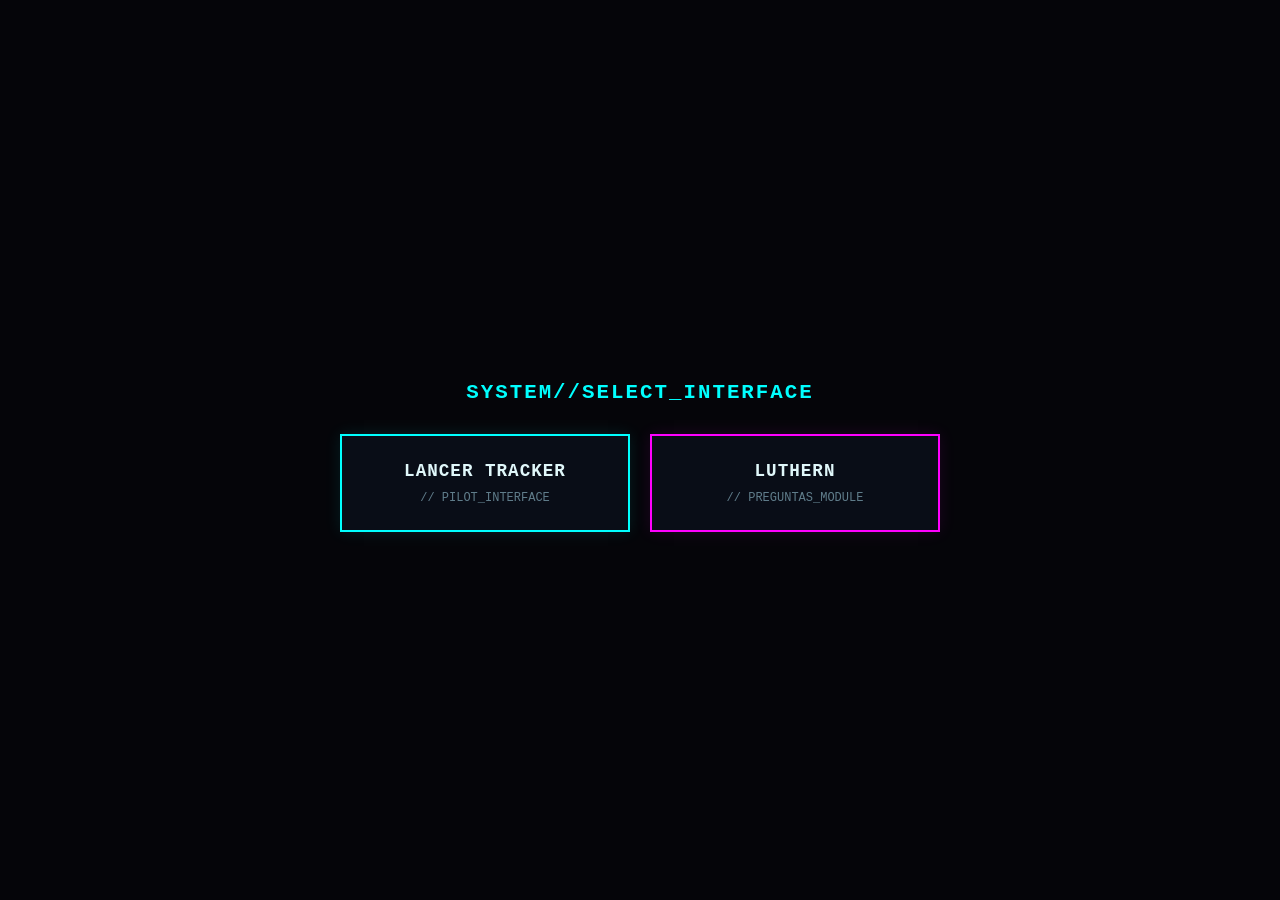
<file: index.html>
<!DOCTYPE html>
<html lang="es">
<head>
    <meta charset="UTF-8">
    <meta name="viewport" content="width=device-width, initial-scale=1.0">
    <title>SYSTEM // SELECT INTERFACE</title>
    <style>
        :root {
            --bg-page: #050509;
            --card-bg: rgba(10, 15, 25, 0.9);
            --border-primary: #00ffff;
            --border-secondary: #ff00ff;
            --text-main: #e0f7fa;
            --text-muted: #607d8b;
            --font-main: 'Courier New', Courier, monospace;
        }

        body {
            background-color: var(--bg-page);
            color: var(--text-main);
            font-family: var(--font-main);
            display: flex;
            flex-direction: column;
            justify-content: center;
            align-items: center;
            min-height: 100vh;
            margin: 0;
            padding: 20px;
            box-sizing: border-box;
        }

        h1 {
            font-size: 1.3rem;
            letter-spacing: 2px;
            color: var(--border-primary);
            margin-bottom: 30px;
            text-align: center;
        }

        .menu-container {
            display: flex;
            gap: 20px;
            flex-wrap: wrap;
            justify-content: center;
            max-width: 600px;
            width: 100%;
        }

        .btn-card {
            flex: 1 1 220px;
            background: var(--card-bg);
            border: 2px solid var(--border-primary);
            padding: 25px 20px;
            text-decoration: none;
            color: var(--text-main);
            text-align: center;
            transition: all 0.3s ease;
            display: flex;
            flex-direction: column;
            gap: 10px;
            align-items: center;
            box-shadow: 0 0 15px rgba(0, 255, 255, 0.1);
        }

        .btn-card:hover {
            background: rgba(0, 255, 255, 0.1);
            box-shadow: 0 0 20px rgba(0, 255, 255, 0.3);
            transform: translateY(-3px);
        }

        .btn-card.luthern {
            border-color: var(--border-secondary);
            box-shadow: 0 0 15px rgba(255, 0, 255, 0.1);
        }

        .btn-card.luthern:hover {
            background: rgba(255, 0, 255, 0.1);
            box-shadow: 0 0 20px rgba(255, 0, 255, 0.3);
        }

        .title {
            font-weight: bold;
            font-size: 1.1rem;
            letter-spacing: 1px;
        }

        .subtitle {
            font-size: 0.75rem;
            color: var(--text-muted);
        }
    </style>
</head>
<body>

    <h1>SYSTEM//SELECT_INTERFACE</h1>

    <main class="menu-container">
        <!-- Apunta al index.html dentro de LancerTracker -->
        <a href="LancerTracker/index.html" class="btn-card">
            <span class="title">LANCER TRACKER</span>
            <span class="subtitle">// PILOT_INTERFACE</span>
        </a>

        <!-- Apunta directamente a preguntas.html dentro de Luthern -->
        <a href="Luthern/preguntas.html" class="btn-card luthern">
            <span class="title">LUTHERN</span>
            <span class="subtitle">// PREGUNTAS_MODULE</span>
        </a>
    </main>

</body>
</html>
</file>
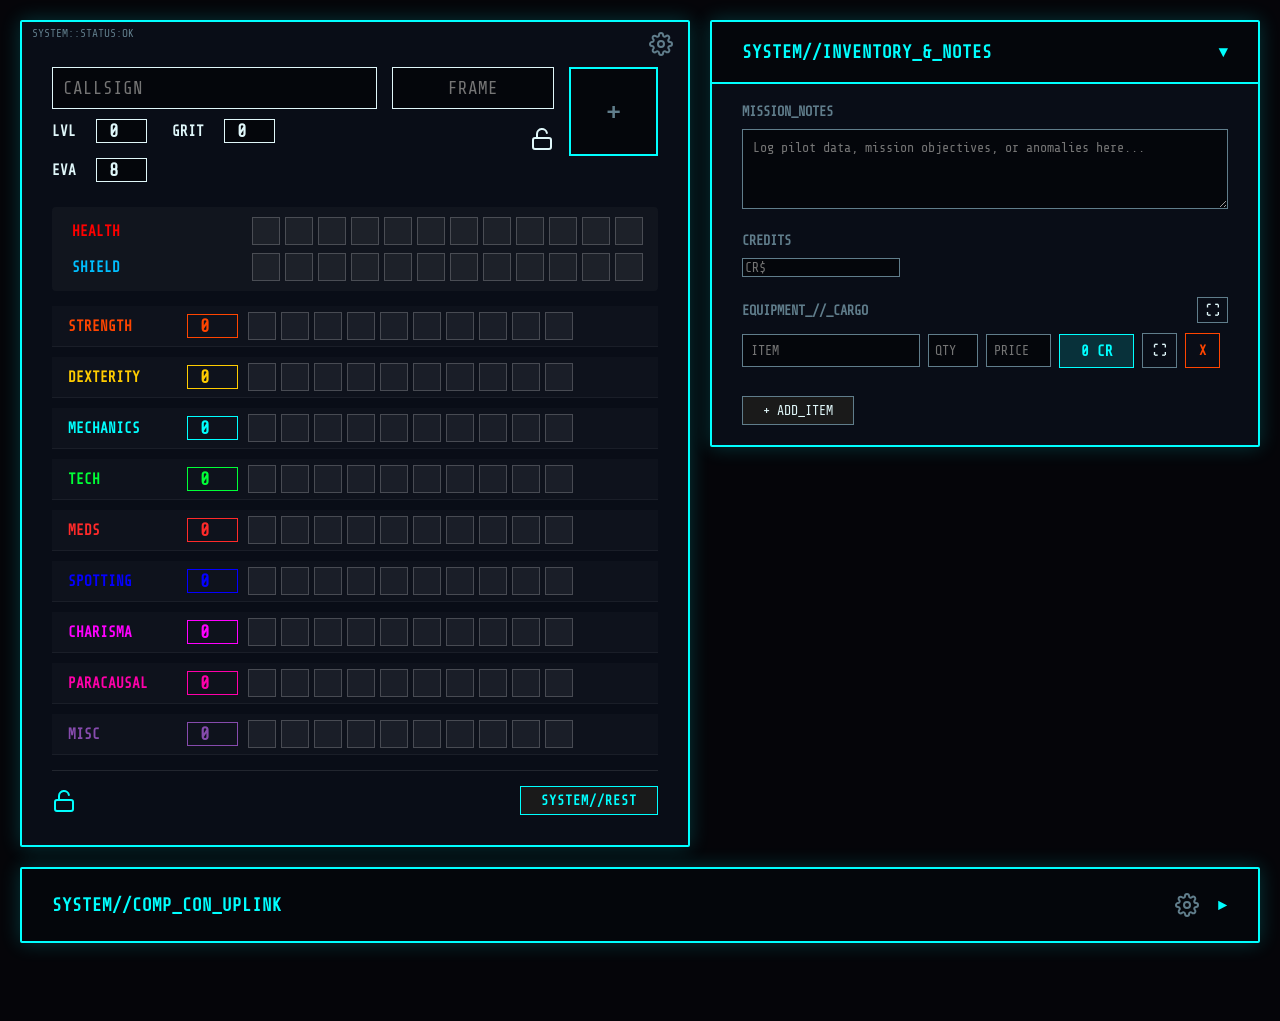
<file: LancerTracker/index.html>
<!DOCTYPE html>
<html lang="es">

<head>
    <meta charset="UTF-8">
    <meta name="viewport" content="width=device-width, initial-scale=1.0">
    <title>LANCER | Pilot Stamina Tracker</title>
    <link rel="stylesheet" href="style.css">
</head>

<body>

    <main id="app-container">

        <section class="top-boards-container">

            <article class="card" id="main-card">

                <button id="settings-toggle" title="Abrir Configuración">
                    <svg viewBox="0 0 24 24" fill="none" stroke="currentColor" stroke-width="2" stroke-linecap="round"
                        stroke-linejoin="round">
                        <circle cx="12" cy="12" r="3"></circle>
                        <path
                            d="M19.4 15a1.65 1.65 0 0 0 .33 1.82l.06.06a2 2 0 0 1 0 2.83 2 2 0 0 1-2.83 0l-.06-.06a1.65 1.65 0 0 0-1.82-.33 1.65 1.65 0 0 0-1 1.51V21a2 2 0 0 1-2 2 2 2 0 0 1-2-2v-.09A1.65 1.65 0 0 0 9 19.4a1.65 1.65 0 0 0-1.82.33l-.06.06a2 2 0 0 1-2.83 0 2 2 0 0 1 0-2.83l.06-.06a1.65 1.65 0 0 0 .33-1.82 1.65 1.65 0 0 0-1.51-1H3a2 2 0 0 1-2-2 2 2 0 0 1 2-2h.09A1.65 1.65 0 0 0 4.6 9a1.65 1.65 0 0 0-.33-1.82l-.06-.06a2 2 0 0 1 0-2.83 2 2 0 0 1 2.83 0l.06.06a1.65 1.65 0 0 0 1.82.33H9a1.65 1.65 0 0 0 1-1.51V3a2 2 0 0 1 2-2 2 2 0 0 1 2 2v.09a1.65 1.65 0 0 0 1 1.51 1.65 1.65 0 0 0 1.82-.33l.06-.06a2 2 0 0 1 2.83 0 2 2 0 0 1 0 2.83l-.06.06a1.65 1.65 0 0 0-.33 1.82V9a1.65 1.65 0 0 0 1.51 1H21a2 2 0 0 1 2 2 2 2 0 0 1-2 2h-.09a1.65 1.65 0 0 0-1.51 1z">
                        </path>
                    </svg>
                </button>

                <aside id="settings-panel">
                    <header class="settings-header">
                        <h3>SYSTEM//CONFIG</h3>
                        <button id="close-settings" class="mgr-btn exit">X</button>
                    </header>

                    <section class="settings-section">
                        <h4>THEME & DISPLAY</h4>
                        <section style="display:flex; flex-direction:column; gap:10px;">
                            <select id="theme-selector">
                                <option value="#00ffff">Tema: Tech (Default)</option>
                            </select>
                            <button class="mgr-btn danger" onclick="resetBackgrounds()">Restaurar Fondos a
                                Default</button>
                        </section>
                    </section>

                    <section class="settings-section">
                        <h4>IMAGE_MANAGER</h4>
                        <section style="display:flex; flex-direction:column; gap:10px;">
                            <input type="file" id="image-upload" accept="image/*">
                            <select id="image-selector">
                                <option value="">-- Seleccionar Imagen --</option>
                            </select>
                            <section style="display:flex; gap:5px; flex-wrap:wrap; justify-content:center;">
                                <button class="mgr-btn" onclick="applyImage('page')">Fondo General</button>
                                <button class="mgr-btn" onclick="applyImage('card')">Fondo Tablero</button>
                                <button class="mgr-btn danger" onclick="deleteSelectedImage()">Eliminar</button>
                            </section>
                        </section>
                    </section>

                    <section class="settings-section">
                        <h4>SECURITY_OVERRIDE</h4>
                        <section style="display:flex; flex-direction:column; gap:10px;">
                            <button id="unlock-name-btn" class="mgr-btn">Desbloquear Nombres</button>
                            <button id="unlock-pips-btn" class="mgr-btn">Desbloquear Pips (Editar Capacidad)</button>
                        </section>
                    </section>

                    <section class="settings-section"
                        style="margin-top: auto; border-top: 1px solid var(--border-secondary); padding-top: 15px;">
                        <button id="hard-reset-btn" class="mgr-btn danger">SYSTEM//FACTORY_RESET</button>
                    </section>
                </aside>

                <header class="header">
                    <section class="header-col-left">
                        <input type="text" id="pilot-name" class="header-name" placeholder="CALLSIGN">

                        <section class="pilot-stats-row">
                            <figure class="grit-container">
                                <figcaption class="grit-label">LVL</figcaption>
                                <input type="number" id="level-value" class="attr-value grit-input" value="0" min="0">
                            </figure>
                            <figure class="grit-container">
                                <figcaption class="grit-label">GRIT</figcaption>
                                <input type="number" id="grit-value" class="attr-value grit-input" value="0" min="0">
                            </figure>
                            <figure class="grit-container">
                                <figcaption class="grit-label">EVA</figcaption>
                                <input type="number" id="evasion-value" class="attr-value grit-input" value="8" min="0">
                            </figure>
                        </section>
                    </section>

                    <section class="header-col-right">
                        <input type="text" id="mech-class" class="header-class" placeholder="FRAME">

                        <section style="display: flex; gap: 10px; align-items: center; align-self: flex-end;">
                            <button id="lock-icon-container" title="Bloquear Identificación">
                                <svg id="lock-icon-svg" viewBox="0 0 24 24" fill="none" stroke="currentColor"
                                    stroke-width="2" stroke-linecap="round" stroke-linejoin="round">
                                    <path d="M7 11V7a5 5 0 0 1 9.9-1"></path>
                                    <rect x="3" y="11" width="18" height="11" rx="2" ry="2"></rect>
                                </svg>
                            </button>
                            
                            <button id="avatar-toggle-btn" class="mgr-btn" title="Ver Avatar" style="width: 28px; height: 28px; padding: 4px; display: none; align-items: center; justify-content: center; background: transparent; border: 1px solid var(--text-muted); border-radius: 2px;">
                                <svg viewBox="0 0 24 24" fill="none" stroke="currentColor" stroke-width="2" stroke-linecap="round" stroke-linejoin="round"><path d="M20 21v-2a4 4 0 0 0-4-4H8a4 4 0 0 0-4 4v2"></path><circle cx="12" cy="7" r="4"></circle></svg>
                            </button>
                        </section>
                    </section>

                    <aside id="avatar-dropdown" class="avatar-wrapper">
                        <section class="header-col-avatar" id="avatar-container" title="Subir Foto del Piloto / Mech">
                            <span class="avatar-placeholder" id="avatar-placeholder">+</span>
                        </section>
                    </aside>
                    <input type="file" id="avatar-upload" accept="image/*" style="display:none;">

                </header>

                <section id="stats-container">
                </section>

                <footer class="board-footer">
                    <button id="pips-lock-container" title="Fijar Capacidad (Bloquear Edición)">
                        <svg id="pips-lock-svg" viewBox="0 0 24 24" fill="none" stroke="currentColor" stroke-width="2"
                            stroke-linecap="round" stroke-linejoin="round">
                            <path d="M7 11V7a5 5 0 0 1 9.9-1"></path>
                            <rect x="3" y="11" width="18" height="11" rx="2" ry="2"></rect>
                        </svg>
                    </button>
                    <button id="rest-btn" class="mgr-btn rest-btn">SYSTEM//REST</button>
                </footer>
            </article>

            <article class="card collapsible-card" id="inventory-card">
                <section class="inventory-inner">
                    <header class="card-header toggle-header" id="inventory-toggle">
                        <h3>SYSTEM//INVENTORY_&_NOTES</h3>
                        <span id="inventory-chevron">▼</span>
                    </header>

                    <section id="inventory-body" class="card-body">
                        <section class="settings-section" style="margin-bottom: 20px;">
                            <h4>MISSION_NOTES</h4>
                            <textarea id="pilot-notes" class="lancer-textarea"
                                placeholder="Log pilot data, mission objectives, or anomalies here..."></textarea>
                        </section>

                        <section class="settings-section" style="margin-bottom: 20px;">
                            <h4>CREDITS</h4>
                            <input type="number" id="credits-input" class="inv-input" placeholder="CR$">
                        </section>

                        <section class="settings-section">
                            <header style="display: flex; justify-content: space-between; align-items: center; margin-bottom: 10px;">
                                <h4 style="margin: 0;">EQUIPMENT_//_CARGO</h4>
                                <button id="global-expand-inv-btn" class="inv-expand-btn" style="padding: 2px 8px; width:auto; height: 26px;" title="Ver Manifiesto Detallado">⛶</button>
                            </header>
                            <section id="inventory-list">
                            </section>
                            <button id="add-item-btn" class="mgr-btn"
                                style="margin-top: 10px; width: auto; padding: 6px 20px;">+ ADD_ITEM</button>
                        </section>
                    </section>
                </section>
            </article>
        </section>

        <article class="card collapsible-card shape-horizontal" id="compcon-card">
            
            <header class="card-header toggle-header collapsed-header" id="compcon-toggle">
                <h3>SYSTEM//COMP_CON_UPLINK</h3>
                
                <section class="compcon-controls" style="display: flex; gap: 15px; align-items: center;">
                    <button id="compcon-settings-btn" class="mgr-btn" title="Ajustes de Pantalla" style="width: 32px; height: 32px; padding: 4px; display: flex; align-items: center; justify-content: center; background: transparent; border: none;">
                        <svg viewBox="0 0 24 24" fill="none" stroke="currentColor" stroke-width="2" stroke-linecap="round" stroke-linejoin="round"><circle cx="12" cy="12" r="3"></circle><path d="M19.4 15a1.65 1.65 0 0 0 .33 1.82l.06.06a2 2 0 0 1 0 2.83 2 2 0 0 1-2.83 0l-.06-.06a1.65 1.65 0 0 0-1.82-.33 1.65 1.65 0 0 0-1 1.51V21a2 2 0 0 1-2 2 2 2 0 0 1-2-2v-.09A1.65 1.65 0 0 0 9 19.4a1.65 1.65 0 0 0-1.82.33l-.06.06a2 2 0 0 1-2.83 0 2 2 0 0 1 0-2.83l.06-.06a1.65 1.65 0 0 0 .33-1.82 1.65 1.65 0 0 0-1.51-1H3a2 2 0 0 1-2-2 2 2 0 0 1 2-2h.09A1.65 1.65 0 0 0 4.6 9a1.65 1.65 0 0 0-.33-1.82l-.06-.06a2 2 0 0 1 0-2.83 2 2 0 0 1 2.83 0l.06.06a1.65 1.65 0 0 0 1.82.33H9a1.65 1.65 0 0 0 1-1.51V3a2 2 0 0 1 2-2 2 2 0 0 1 2 2v.09a1.65 1.65 0 0 0 1 1.51 1.65 1.65 0 0 0 1.82-.33l.06-.06a2 2 0 0 1 2.83 0 2 2 0 0 1 0 2.83l-.06.06a1.65 1.65 0 0 0-.33 1.82V9a1.65 1.65 0 0 0 1.51 1H21a2 2 0 0 1 2 2 2 2 0 0 1-2 2h-.09a1.65 1.65 0 0 0-1.51 1z"></path></svg>
                    </button>
                    <span id="compcon-chevron">▼</span>
                </section>
            </header>
            
            <aside id="compcon-settings-menu" class="compcon-dropdown hidden">
                <h4 style="margin: 0 0 10px 0; font-size: 0.85rem; color: var(--text-muted); text-align: center;">DISPLAY_MODE</h4>
                <section style="display: flex; gap: 10px; justify-content: center;">
                    <button class="mgr-btn shape-btn active-shape" data-shape="horizontal" title="Horizontal" style="width: 40px; height: 40px; padding: 5px;">
                        <svg viewBox="0 0 24 24" fill="none" stroke="currentColor" stroke-width="2"><rect x="2" y="6" width="20" height="12" rx="2" ry="2"></rect></svg>
                    </button>
                    <button class="mgr-btn shape-btn" data-shape="square" title="Cuadrado" style="width: 40px; height: 40px; padding: 5px;">
                        <svg viewBox="0 0 24 24" fill="none" stroke="currentColor" stroke-width="2"><rect x="4" y="4" width="16" height="16" rx="2" ry="2"></rect></svg>
                    </button>
                    <button class="mgr-btn shape-btn" data-shape="vertical" title="Vertical" style="width: 40px; height: 40px; padding: 5px;">
                        <svg viewBox="0 0 24 24" fill="none" stroke="currentColor" stroke-width="2"><rect x="6" y="2" width="12" height="20" rx="2" ry="2"></rect></svg>
                    </button>
                </section>
            </aside>

            <section id="compcon-body" class="card-body compcon-app-body collapsed">
                <iframe id="compcon-frame"></iframe>
            </section>
        </article>
    </main>

    <aside id="expanded-inv-modal" class="modal-overlay">
        <section class="modal-box" style="max-width: 800px; width: 95%; max-height: 90vh; display: flex; flex-direction: column; padding: 25px;">
            <header class="settings-header" style="margin-bottom: 10px;">
                <h3>SYSTEM//CARGO_MANIFEST</h3>
                <button id="close-expanded-inv" class="mgr-btn exit">X</button>
            </header>
            
            <section id="expanded-inv-list" style="overflow-y: auto; flex: 1; padding-right: 8px;">
                </section>
            
            <button id="add-exp-item-btn" class="mgr-btn" style="margin-top: 15px;">+ ADD_ITEM</button>
        </section>
    </aside>

    <aside id="reset-modal" class="modal-overlay">
        <section class="modal-box">
            <h3 style="color: var(--border-secondary); margin-top:0;">WARNING: PURGE PROTOCOL</h3>
            <p style="font-size: 0.95rem; margin-bottom: 25px;">Estás a punto de borrar todos los datos, pips,
                inventario, configuraciones e imágenes de este piloto. Esta acción es irreversible.</p>
            <section style="display: flex; gap: 10px; justify-content: center;">
                <button id="cancel-reset-btn" class="mgr-btn" style="flex:1;">CANCELAR</button>
                <button id="confirm-reset-btn" class="mgr-btn danger" style="flex:1;" disabled>CONFIRMAR (3)</button>
            </section>
        </section>
    </aside>

    <script src="script.js"></script>
</body>

</html>
</file>
<file: LancerTracker/style.css>
@import url('https://fonts.googleapis.com/css2?family=Share+Tech+Mono&display=swap');

:root {
    --bg-page: #050509; 
    --card-bg: rgba(10, 15, 25, 0.9); 
    --border-primary: #00ffff; 
    --border-secondary: #ff4500; 
    --text-main: #e0f7fa; 
    --text-muted: #607d8b; 
    --pip-empty: rgba(255, 255, 255, 0.05); 
    --pip-fatigue: #ff8c00; 
    --pip-null: #212121; 
    --pip-health: #ff0000; 
    --font-main: 'Share Tech Mono', 'Courier New', monospace; 
}

body {
    font-family: var(--font-main);
    background-color: var(--bg-page); 
    background-size: cover;
    background-position: center;
    background-attachment: fixed;
    color: var(--text-main);
    display: flex;
    justify-content: center;
    align-items: flex-start;
    min-height: 100vh;
    padding: 20px;
    margin: 0;
    transition: background-image 0.5s ease, background-color 0.5s ease;
    user-select: none; 
    -webkit-user-select: none;
}

input, select, textarea { user-select: auto; -webkit-user-select: auto; }
figure { margin: 0; padding: 0; }

/* Contenedor Principal */
#app-container {
    display: flex;
    flex-direction: column;
    align-items: center;
    gap: 20px;
    width: 100%;
    max-width: 1600px; 
    transition: max-width 0.4s ease;
}

/* Bloque Superior - ENSANCHADO A 550px */
.top-boards-container {
    display: grid;
    grid-template-columns: 1fr 550px; 
    gap: 20px;
    width: 100%;
    transition: grid-template-columns 0.4s cubic-bezier(0.25, 1, 0.5, 1);
}

.app-layout-stats-inv .top-boards-container { grid-template-columns: 1fr 550px; }
.app-layout-full-moved-square .top-boards-container { grid-template-columns: 1fr 850px; }
.app-layout-full-moved-vertical .top-boards-container { grid-template-columns: 1fr 550px; }

.card {
    background-color: var(--card-bg);
    background-size: cover;
    background-position: center;
    border: 2px solid var(--border-primary);
    border-radius: 2px; 
    padding: 30px;
    box-shadow: 0 0 20px rgba(0, 255, 255, 0.2); 
    width: 100%;
    position: relative;
    overflow: hidden;
    box-sizing: border-box;
    transition: border-color 0.3s ease;
}

#main-card {
    grid-column: 1;
    grid-row: 1 / span 2; 
    align-self: start;
    max-width: 750px; 
    justify-self: end; 
}

#inventory-card {
    grid-column: 2;
    grid-row: 1;
    padding: 0; 
    width: 100%; 
    transition: width 0.4s ease;
}

.card::before { content: "SYSTEM::STATUS:OK"; position: absolute; top: 5px; left: 10px; font-size: 0.7rem; color: var(--text-muted); }
#inventory-card::before, #compcon-card::before { display: none; } 

#settings-toggle, #lock-icon-container, #pips-lock-container {
    background: transparent; border: none; padding: 0; outline: none;
}

#settings-toggle { position: absolute; top: 10px; right: 15px; cursor: pointer; color: var(--text-muted); transition: transform 0.3s, color 0.3s; z-index: 10; width: 24px; height: 24px; }
#settings-toggle:hover { color: var(--border-primary); transform: rotate(90deg); }

#settings-panel {
    position: absolute; top: 0; right: -100%; width: 250px; height: 100%;
    background: rgba(5, 5, 9, 0.98); border-left: 2px solid var(--border-primary);
    padding: 20px; box-sizing: border-box; transition: right 0.3s ease, border-color 0.3s ease; z-index: 20;
    display: flex; flex-direction: column; gap: 20px; overflow-y: auto;
}
#settings-panel.open { right: 0; }

.settings-header { display: flex; justify-content: space-between; align-items: center; border-bottom: 1px solid var(--border-primary); padding-bottom: 10px; transition: border-color 0.3s ease; }
.settings-header h3 { margin: 0; font-size: 1rem; color: var(--border-primary); transition: color 0.3s ease; }
.settings-section h4 { margin: 0 0 10px 0; font-size: 0.85rem; color: var(--text-muted); }

input[type="file"], select, button.mgr-btn {
    background: #1a1a1a; color: var(--text-main); border: 1px solid var(--text-muted);
    font-family: var(--font-main); padding: 8px; cursor: pointer; width: 100%; box-sizing: border-box;
    outline: none; transition: all 0.2s ease;
}
button.mgr-btn:hover:not(:disabled), select:hover { border-color: var(--border-primary); color: var(--border-primary); }
button.mgr-btn.exit { border-color: var(--border-secondary); color: var(--border-secondary); width: 5vh;} 
button.mgr-btn.danger { border-color: var(--border-secondary); color: var(--border-secondary); }
button.mgr-btn.exit:hover { background: rgba(255, 69, 0, 0.2); }
button.mgr-btn.danger:hover:not(:disabled) { background: rgba(255, 69, 0, 0.2); }
button:disabled { opacity: 0.4; cursor: not-allowed; border-color: #444 !important; color: #666 !important; }

/* MODAL OVERLAY PARA EL RESET E INVENTARIO */
.modal-overlay {
    position: fixed; top: 0; left: 0; width: 100%; height: 100%;
    background: rgba(0, 0, 0, 0.85); z-index: 100;
    display: flex; justify-content: center; align-items: center;
    opacity: 0; pointer-events: none; transition: opacity 0.3s ease;
    backdrop-filter: blur(5px);
}
.modal-overlay.active { opacity: 1; pointer-events: all; }
.modal-box {
    background: var(--bg-page); border: 2px solid var(--border-secondary);
    padding: 30px; max-width: 400px; width: 90%; text-align: center;
    box-shadow: 0 0 40px rgba(255, 69, 0, 0.3);
}
#expanded-inv-modal .modal-box { border-color: var(--border-primary); box-shadow: 0 0 40px rgba(0, 255, 255, 0.2); }

/* CABECERA Y AVATAR */
.header { display: flex; align-items: flex-start; justify-content: space-between; margin-top: 15px; margin-bottom: 25px; gap: 15px; position: relative; }
.header-col-left { display: flex; flex-direction: column; gap: 10px; flex: 2; }
.header-col-right { display: flex; flex-direction: column; flex: 1; gap: 10px; align-items: flex-end; }

.avatar-wrapper {
    position: static;
    display: block;
}

.header-col-avatar {
    width: 85px; height: 85px; border: 2px solid var(--border-primary);
    background-color: rgba(0,0,0,0.5); background-size: cover; background-position: center;
    cursor: pointer; display: flex; align-items: center; justify-content: center; flex-shrink: 0;
    transition: filter 0.3s, border-color 0.3s;
}
.header-col-avatar:hover { border-color: var(--text-main); filter: brightness(1.2); }
.avatar-placeholder { color: var(--text-muted); font-size: 2rem; user-select: none; }

.header-name, .header-class { background: rgba(0,0,0,0.5); padding: 10px; font-size: 1.1rem; font-family: var(--font-main); text-transform: uppercase; outline: none; transition: color 0.3s, border-color 0.3s, background 0.3s; box-sizing: border-box; width: 100%; }
.header-name { border: 1px solid var(--text-main); color: var(--text-main); }
.header-class { text-align: center; border: 1px solid var(--text-main); color: var(--text-main); }

.header-name.locked, .header-class.locked { color: var(--border-primary); cursor: default; border-color: transparent; background: rgba(255,255,255,0.03); }

.pilot-stats-row { display: flex; gap: 15px; flex-wrap: wrap; }
.grit-container { display: flex; align-items: center; gap: 10px; }
.grit-label { font-size: 0.9rem; font-weight: bold; text-transform: uppercase; color: var(--text-main); transition: color 0.3s; }
.grit-input { width: 50px; text-align: center; background: rgba(0,0,0,0.5) !important; border: 1px solid var(--text-main) !important; color: var(--text-main) !important; }
.grit-label.locked { color: var(--border-primary); }
.grit-input.locked { color: var(--border-primary) !important; border-color: transparent !important; background: rgba(255,255,255,0.03) !important; pointer-events: none; }

#lock-icon-container { cursor: pointer; color: var(--text-main); width: 24px; height: 24px; display: flex; align-items: center; justify-content: center; transition: color 0.3s, opacity 0.3s; flex-shrink: 0; margin-top: 8px; }
#lock-icon-container.locked-state { color: var(--border-primary); cursor: default; }
#lock-icon-container:hover:not(.locked-state) { filter: brightness(1.3); }

.row { display: flex; align-items: center; margin-bottom: 10px; background: rgba(255,255,255,0.02); border-bottom: 1px solid rgba(255, 255, 255, 0.05); padding: 6px; }
.vitals-field { display: flex; flex-direction: column; align-items: flex-start; gap: 8px; background: rgba(255,255,255,0.03); border-radius: 4px; padding: 10px; margin-bottom: 15px; }
.vital-row { display: flex; width: 100%; align-items: center; }

.label-container { display: flex; align-items: center; width: 190px; }
.label { flex: 1; font-weight: bold; padding: 6px 10px; text-transform: uppercase; font-size: 0.9rem; }
.attr-value { width: 45px; text-align: center; font-weight: bold; font-size: 1.1rem; border: 1px solid var(--border-primary); background: transparent; color: var(--border-primary); font-family: var(--font-main); margin: 0 10px; transition: border-color 0.3s, color 0.3s; }

/* --- PIPS Y HEALTH EN UNA SOLA LÍNEA --- */
.pips-container { display: flex; gap: 5px; flex-wrap: nowrap; }

.health-pips { 
    display: flex !important;
    flex-wrap: wrap;
    gap: 5px;
}

.pip { display: inline-block; width: 26px; height: 26px; border: 1px solid rgba(255,255,255,0.2); cursor: pointer; background-color: var(--pip-empty); transition: all 0.1s; flex-shrink: 0;}
.pip:hover:not(.disabled-pip) { border-color: rgba(255,255,255,0.8); box-shadow: 0 0 5px white; }

.pip[data-state="stamina"] { box-shadow: 0 0 8px currentColor; }
.pip[data-state="fatigue"] { box-shadow: 0 0 8px var(--pip-fatigue); }
.pip[data-state="health"] { box-shadow: 0 0 8px var(--pip-health); }
.pip.shield-pip[data-state="shield"] { box-shadow: 0 0 8px #00bfff !important; } 

.pip.disabled-pip { cursor: not-allowed; opacity: 0.3; border-color: transparent !important; }

.board-footer { display: flex; justify-content: space-between; align-items: center; margin-top: 15px; padding-top: 15px; border-top: 1px solid rgba(255, 255, 255, 0.1); }

#pips-lock-container { cursor: pointer; color: var(--border-primary); width: 24px; height: 24px; transition: color 0.3s; display: flex; align-items: center; }
#pips-lock-container.locked-state { color: var(--text-muted); cursor: default; }
#pips-lock-container:hover:not(.locked-state) { filter: brightness(1.3); }

.rest-btn { width: auto !important; padding: 6px 20px !important; border-color: var(--border-primary) !important; color: var(--border-primary) !important; font-weight: bold; letter-spacing: 1px; transition: all 0.3s ease; }
.rest-btn:hover { background: rgba(255, 255, 255, 0.1); }

/* --- CSS COMÚN DE TABLEROS COLAPSABLES --- */
.inventory-inner, #compcon-frame {
    width: 100%;
    transition: opacity 0.1s linear;
}

.toggle-header {
    display: flex;
    justify-content: space-between;
    align-items: center;
    background: rgba(0, 0, 0, 0.5);
    padding: 20px 30px;
    cursor: pointer;
    border-bottom: 2px solid var(--border-primary);
    transition: background 0.2s;
    position: relative; 
}
.toggle-header:hover { background: rgba(255, 255, 255, 0.05); }
.toggle-header h3 { margin: 0; color: var(--border-primary); font-size: 1.1rem; transition: color 0.3s; }
.toggle-header span { color: var(--border-primary); transition: transform 0.2s linear; }
#compcon-settings-btn { color: var(--text-muted); transition: color 0.2s, transform 0.3s; }
#compcon-settings-btn:hover { color: var(--border-primary); transform: rotate(90deg); }

.card-body { 
    padding: 20px 30px; 
    max-height: 2000px; 
    opacity: 1;
    visibility: visible;
    overflow: hidden;
    transition: max-height 0.25s linear, padding 0.25s linear, opacity 0.1s linear, visibility 0s linear 0s;
}

.card-body.collapsed { 
    max-height: 0; 
    padding-top: 0 !important;
    padding-bottom: 0 !important;
    opacity: 0;
    visibility: hidden; 
    transition: max-height 0.25s linear, padding 0.25s linear, opacity 0.1s linear, visibility 0s linear 0.25s;
}

.toggle-header.collapsed-header { border-bottom: none; }
.toggle-header.collapsed-header span { transform: rotate(-90deg); }

.lancer-textarea {
    width: 100%; background: rgba(0,0,0,0.5); border: 1px solid var(--text-muted);
    color: var(--text-main); font-family: var(--font-main); padding: 10px;
    box-sizing: border-box; resize: vertical; min-height: 80px; outline: none;
    transition: border-color 0.3s;
}
.lancer-textarea:focus { border-color: var(--border-primary); }

/* --- INVENTARIO COMPACTO Y EXPANDIDO CON CANTIDADES --- */
.inventory-item { display: flex; gap: 8px; margin-bottom: 8px; align-items: center; }

.expanded-inv-item {
    background: rgba(0, 0, 0, 0.4);
    border: 1px solid var(--border-primary);
    padding: 15px; margin-bottom: 10px;
    display: flex; flex-direction: column; gap: 10px;
}
.exp-inv-header { display: flex; gap: 8px; align-items: center; }
.exp-inv-desc {
    transition: max-height 0.3s ease, opacity 0.3s ease, padding 0.3s ease;
    overflow: hidden; opacity: 1; min-height: 100px;
}
.exp-inv-desc.collapsed {
    max-height: 0; min-height: 0; padding-top: 0; padding-bottom: 0; opacity: 0; border-color: transparent;
}

.inv-input {
    background: rgba(0,0,0,0.5); border: 1px solid var(--text-muted);
    color: var(--text-main); font-family: var(--font-main);
    outline: none; transition: border-color 0.3s; box-sizing: border-box;
}
.inv-input:focus { border-color: var(--border-primary); }

/* Modificadores anti-aplastamiento */
.inv-input-name { flex: 2; min-width: 80px; padding: 8px; }
.inv-input-qty { width: 50px; text-align: center; padding: 8px 4px; }
.inv-input-price { width: 65px; text-align: center; padding: 8px 4px; }

/* Caja de Precio Total Fix */
.inv-total-price {
    width: 75px; 
    min-width: 75px; 
    padding: 8px 4px;
    text-align: center;
    background: rgba(var(--theme-rgb), 0.15);
    border: 1px solid var(--border-primary);
    color: var(--border-primary);
    font-weight: bold;
    font-family: var(--font-main);
    font-size: 0.9rem;
    white-space: nowrap; 
    display: flex;
    align-items: center;
    justify-content: center;
    box-sizing: border-box;
    transition: all 0.3s;
}

.inv-expand-btn, .inv-del-btn {
    width: 35px; height: 35px; background: transparent; border: 1px solid var(--text-muted);
    color: var(--text-main); font-family: var(--font-main); font-weight: bold;
    cursor: pointer; transition: all 0.2s; display: flex; align-items: center; justify-content: center; flex-shrink: 0;
}
.inv-expand-btn:hover { border-color: var(--border-primary); color: var(--border-primary); }
.inv-del-btn { border-color: var(--border-secondary); color: var(--border-secondary); }
.inv-del-btn:hover { background: rgba(255, 69, 0, 0.2); }

#inventory-list, #expanded-inv-list {
    overflow-y: auto; padding-right: 8px; overflow-x: hidden;
}
#inventory-list { max-height: 250px; margin-bottom: 10px; }

/* Scrollbars */
#inventory-list::-webkit-scrollbar, #expanded-inv-list::-webkit-scrollbar, #settings-panel::-webkit-scrollbar { width: 6px; }
#inventory-list::-webkit-scrollbar-track, #expanded-inv-list::-webkit-scrollbar-track, #settings-panel::-webkit-scrollbar-track { background: rgba(0, 0, 0, 0.3); border-radius: 3px; }
#inventory-list::-webkit-scrollbar-thumb, #expanded-inv-list::-webkit-scrollbar-thumb, #settings-panel::-webkit-scrollbar-thumb { background: var(--border-primary); border-radius: 3px; }
#inventory-list::-webkit-scrollbar-thumb:hover, #expanded-inv-list::-webkit-scrollbar-thumb:hover { background: var(--border-secondary); }


/* --- MENU DROPDOWN DE COMPCON --- */
.compcon-dropdown {
    position: absolute;
    top: 65px; 
    right: 20px;
    background: rgba(5, 5, 9, 0.98);
    border: 1px solid var(--border-primary);
    padding: 15px;
    border-radius: 2px;
    z-index: 50;
    box-shadow: 0 5px 15px rgba(0,255,255,0.1);
    opacity: 1;
    visibility: visible;
    transform: translateY(0);
    transition: all 0.2s ease;
}
.compcon-dropdown.hidden {
    opacity: 0;
    visibility: hidden;
    transform: translateY(-10px);
    pointer-events: none;
}

.shape-btn { transition: all 0.2s; }
.shape-btn.active-shape {
    background: rgba(0, 255, 255, 0.1);
    border-color: var(--border-primary);
    color: var(--border-primary);
}

/* --- CSS ESPECÍFICO DE COMP/CON --- */
#compcon-card {
    padding: 0;
    width: 100%;
    margin: 0 auto; 
    transition: max-width 0.4s cubic-bezier(0.25, 1, 0.5, 1), transform 0.4s ease;
    overflow: visible !important; 
}

#compcon-card.shape-horizontal { max-width: 100%; }
#compcon-card.shape-square { max-width: 850px; }
#compcon-card.shape-vertical { max-width: 550px; } /* ENSANCHADO A 550px */

.top-boards-container #compcon-card {
    grid-column: 2; 
    grid-row: 2;
    margin: 0; 
    width: 100% !important; 
    height: 100%; 
}

.compcon-app-body {
    padding: 0;
    height: 80vh; 
    visibility: visible;
    transition: max-height 0.25s linear, height 0.25s linear, opacity 0.1s linear, visibility 0s linear 0s;
}

.top-boards-container .compcon-app-body:not(.collapsed) {
    min-height: 600px;
}

.compcon-app-body.collapsed {
    max-height: 0;
    height: 0 !important; 
    min-height: 0 !important; 
    opacity: 0;
    visibility: hidden; 
    transition: max-height 0.25s linear, height 0.25s linear, opacity 0.1s linear, visibility 0s linear 0.25s;
}

#compcon-frame {
    width: 100%;
    height: 100%; 
    border: none;
    background-color: #000;
    border-radius: 0 0 2px 2px;
}


/* --- RESPONSIVIDAD --- */
@media (max-width: 1250px) { /* Ajustado por el ensanche a 550px */
    .top-boards-container { grid-template-columns: 1fr !important; }
    #main-card { grid-column: 1; grid-row: auto; justify-self: center; }
    #inventory-card { grid-column: 1; grid-row: auto; width: 100% !important; max-width: 650px; margin: 0 auto; }
    
    .top-boards-container #compcon-card {
        grid-column: 1; grid-row: auto; margin: 0 auto; width: 100% !important;
    }
    
    #compcon-card.shape-square { max-width: 850px; }
    #compcon-card.shape-vertical { max-width: 550px; }
}

@media (max-width: 768px) {
    .inventory-item, .exp-inv-header { flex-wrap: wrap; }
    .inv-input-name { width: 100%; flex: none; }
    .inv-input-qty, .inv-input-price, .inv-total-price { flex: 1; }
}

@media (max-width: 600px) {
    body { padding: 10px; }
    .card { padding: 20px 15px; }
    .header { flex-direction: column; align-items: stretch; gap: 10px; margin-top: 25px; position: relative; }
    .header-col-left { width: 100%; }
    .header-name, .header-class { font-size: 1rem; }
    .header-col-right { align-items: flex-start; }
    
    #avatar-toggle-btn { display: flex !important; }
    
    .avatar-wrapper {
        position: absolute;
        bottom: -95px; 
        right: 0;
        background: rgba(5, 5, 9, 0.98);
        border: 1px solid var(--border-primary);
        padding: 5px;
        border-radius: 2px;
        z-index: 50;
        box-shadow: 0 5px 15px rgba(0,255,255,0.1);
        
        opacity: 0;
        visibility: hidden;
        transform: translateY(-10px);
        pointer-events: none;
        transition: all 0.2s ease;
    }
    
    .avatar-wrapper.active-dropdown {
        opacity: 1;
        visibility: visible;
        transform: translateY(0);
        pointer-events: auto;
    }

    .header-col-avatar { width: 80px; height: 80px; margin: 0; }
    
    #lock-icon-container { align-self: flex-end; }
    .row { flex-direction: column; align-items: flex-start; padding: 10px 8px; gap: 8px; }
    .label-container { width: 100%; justify-content: space-between; }
    .pips-container { width: 100%; justify-content: flex-start; gap: 3px; flex-wrap: wrap; }
    .health-pips { grid-template-columns: repeat(10, 24px); gap: 2px; justify-content: space-between; }
    .pip { width: 24px; height: 24px; }
    #settings-panel { width: 100%; border-left: none; border-bottom: 2px solid var(--border-primary); }
    .toggle-header { padding: 15px; }
    .card-body { padding: 15px; }
    .pilot-stats-row { justify-content: space-between; gap: 10px; }
    
    #compcon-card { max-width: 100% !important; }
    .compcon-app-body { height: 75vh !important; } 
}
</file>
